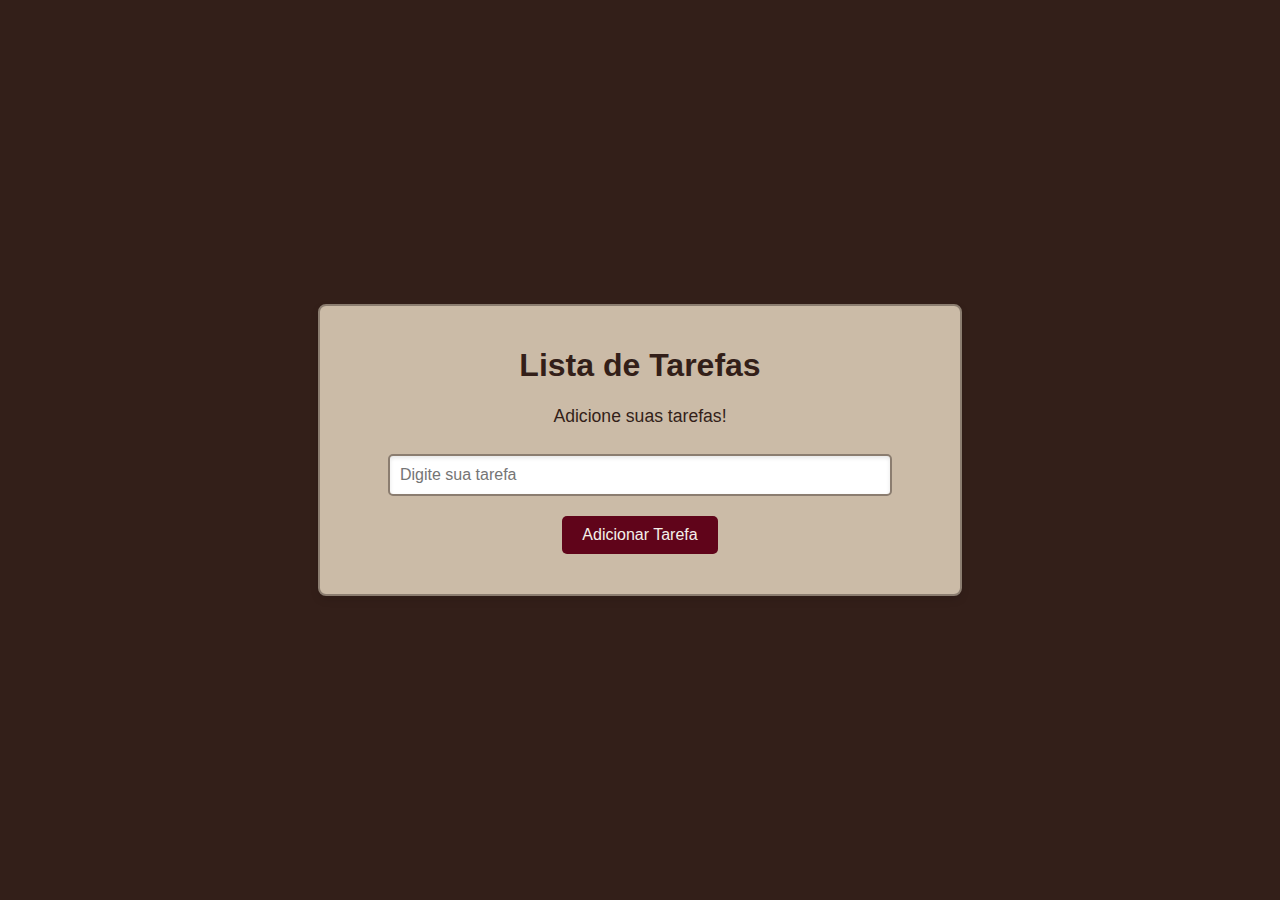
<file: index.html>
<!DOCTYPE html>
<html lang="pt-BR">

<head>
    <meta charset="UTF-8">
    <meta name="viewport" content="width=device-width, initial-scale=1.0">
    <title>Lista de Tarefas</title>
    <link rel="stylesheet" href="javin.css">
</head>

<body>
    <div class="container">
        <h1>Lista de Tarefas</h1>
        <p>Adicione suas tarefas!</p>

        <!-- Campo de entrada -->
        <input type="text" id="inputtarefa" placeholder="Digite sua tarefa">

        <!-- Botão para adicionar -->
        <button onclick="adicionarTarefa()">Adicionar Tarefa</button>

        <!-- Mensagem de sucesso -->
        <p id="mensagem"></p>

        <!-- Lista de tarefas -->
        <ul id="tarefa"></ul>
    </div>

    <!-- Script JavaScript -->
    <script src="java.js"></script>
</body>

</html>
</file>
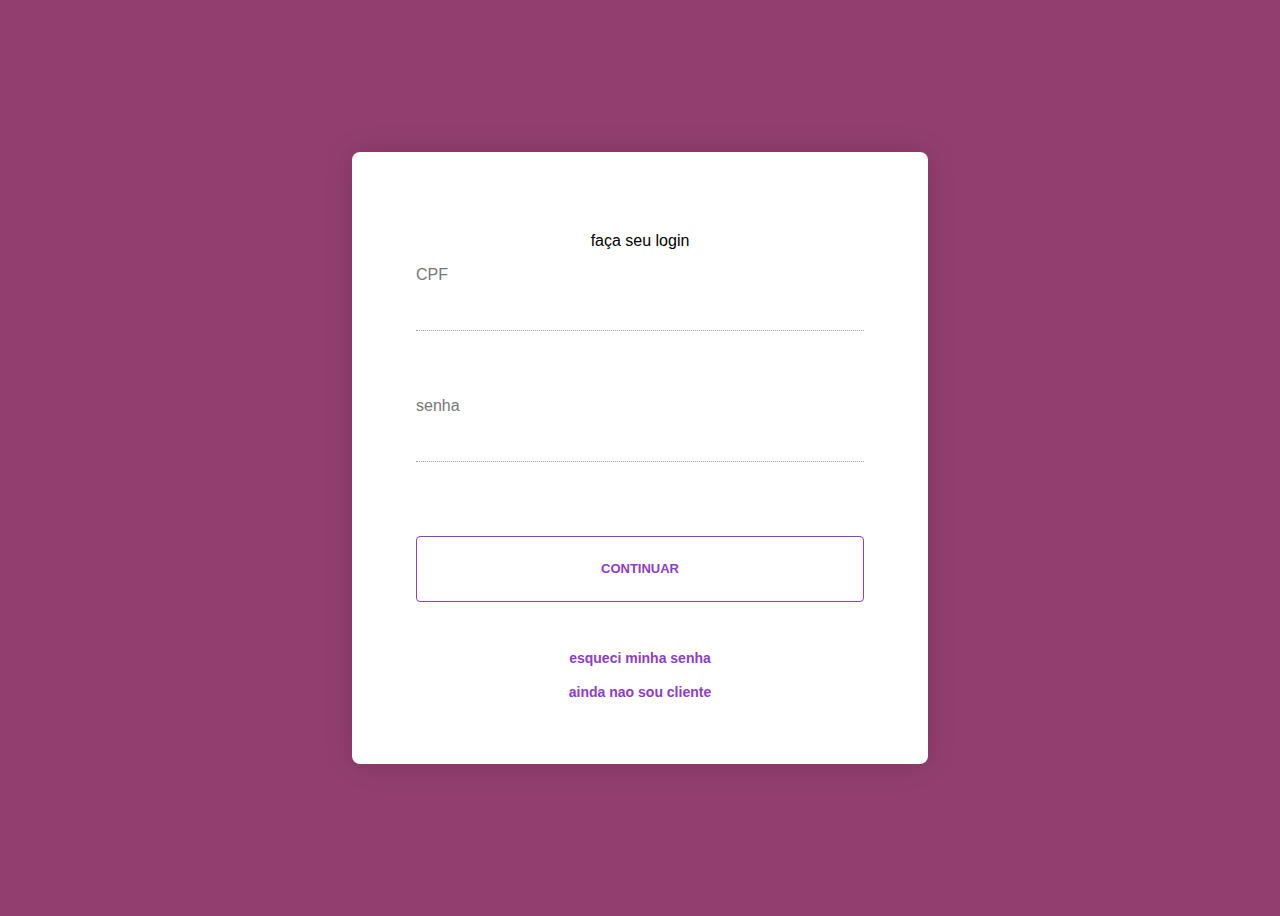
<file: banco.html>
<!DOCTYPE html>
<html lang="pt-BR">

<head>
    <meta charset="UTF-8">
    <meta name="viewport" content="width=device-width, initial-scale=1.0">
    <title>banco</title>
    <link rel="stylesheet" href="banco.css">
</head>

<body>
    <form>
        <p>faça seu login</p>
        <label for="cpf">CPF <input type="text" id="cpf" /></label><br>
        <label for="password">senha <input type="password" id="password" /></label><br>
        <button>continuar</button>
        <a href="#">esqueci minha senha </a>
        <a href="#">ainda nao sou cliente</a>
    </form>





    </form>
</body>

</html>
</file>
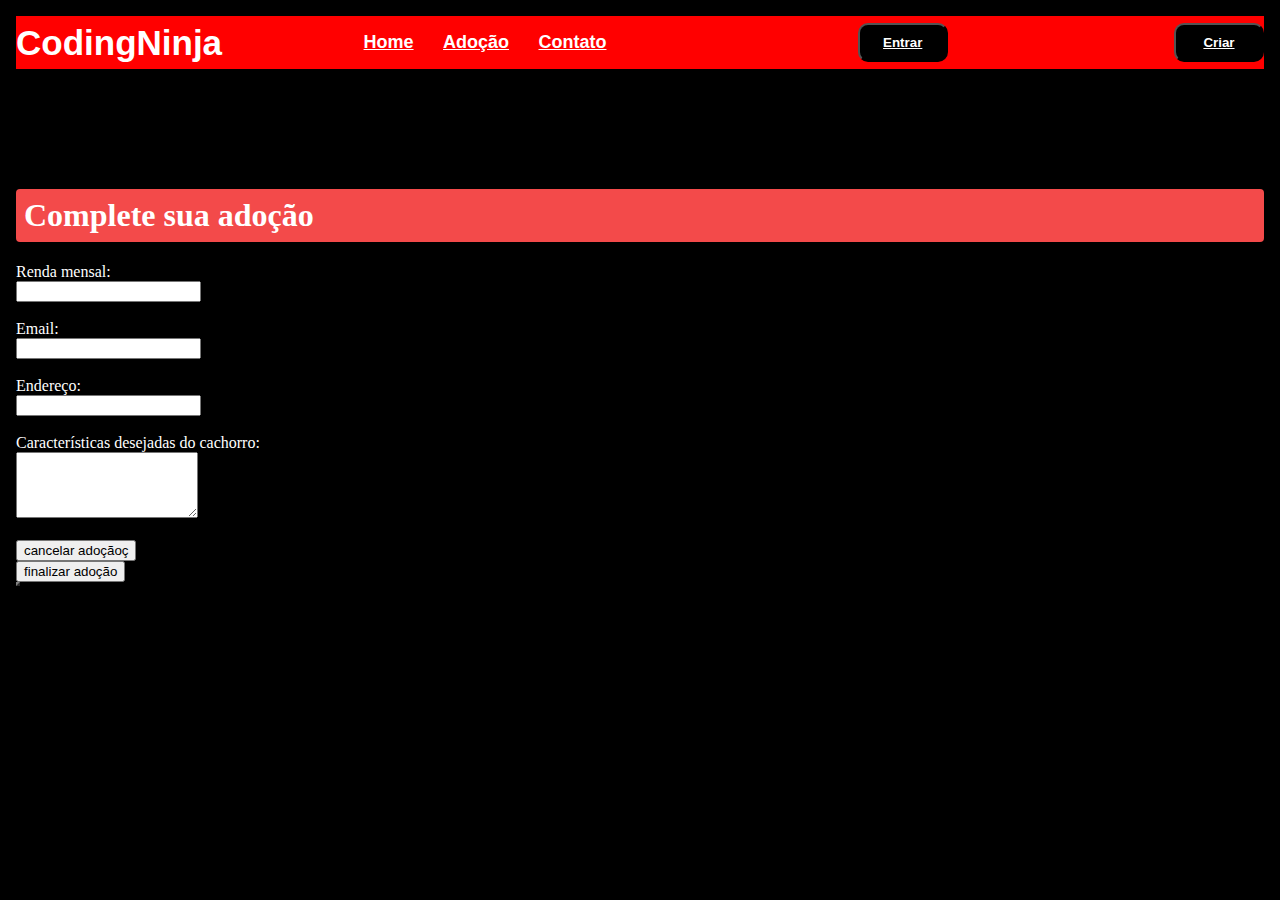
<file: teste/pets/adocao.html>
<!DOCTYPE html>
<html lang="pt-BR">

<head>
    <meta charset="UTF-8">
    <meta name="viewport" content="width=device-width, initial-scale=1.0">
    <title>Formulário de Adoção</title>
    <link rel="stylesheet" href="sites.css">
</head>

<body>
    <nav class="navbar">
        <div class="navdiv">
            <div class="logo"><a href="">CodingNinja</a></div>
            <ul>
                <li><a href="teste.html">Home</a></li>
                <li><a href="adocao.html">Adoção</a></li>
                <li><a href="contato.html">Contato</a></li>
            </ul>
            <button><a href="#">Entrar</a></button>
            <button><a href="#">Criar</a></button>
        </div>
    </nav>
    <Table border="2">
    <div class="container">
        <h1>Complete sua adoção</h1>
        <form>
        <label for="renda">Renda mensal:</label><br>
        <input type="text" id="renda" name="renda" required><br><br>
        <label for="email">Email:</label><br>
        <input type="email" id="email" name="email" required><br><br>
        <label for="endereco">Endereço:</label><br>
        <input type="text" id="endereco" name="endereco" required><br><br>
        <label for="caracteristicas">Características desejadas do cachorro:</label><br>
        <textarea id="caracteristicas" name="caracteristicas" rows="4" required></textarea><br><br>
   
        <form action="pagina.html" method="get">
            <input type="submit" value="cancelar adoçãoç">
      
        </input>
        </form>
        <form action="pagina.html" method="get">
            <input type="submit" value="finalizar adoção">
    </form>
</table>
</body>

</html>
</file>
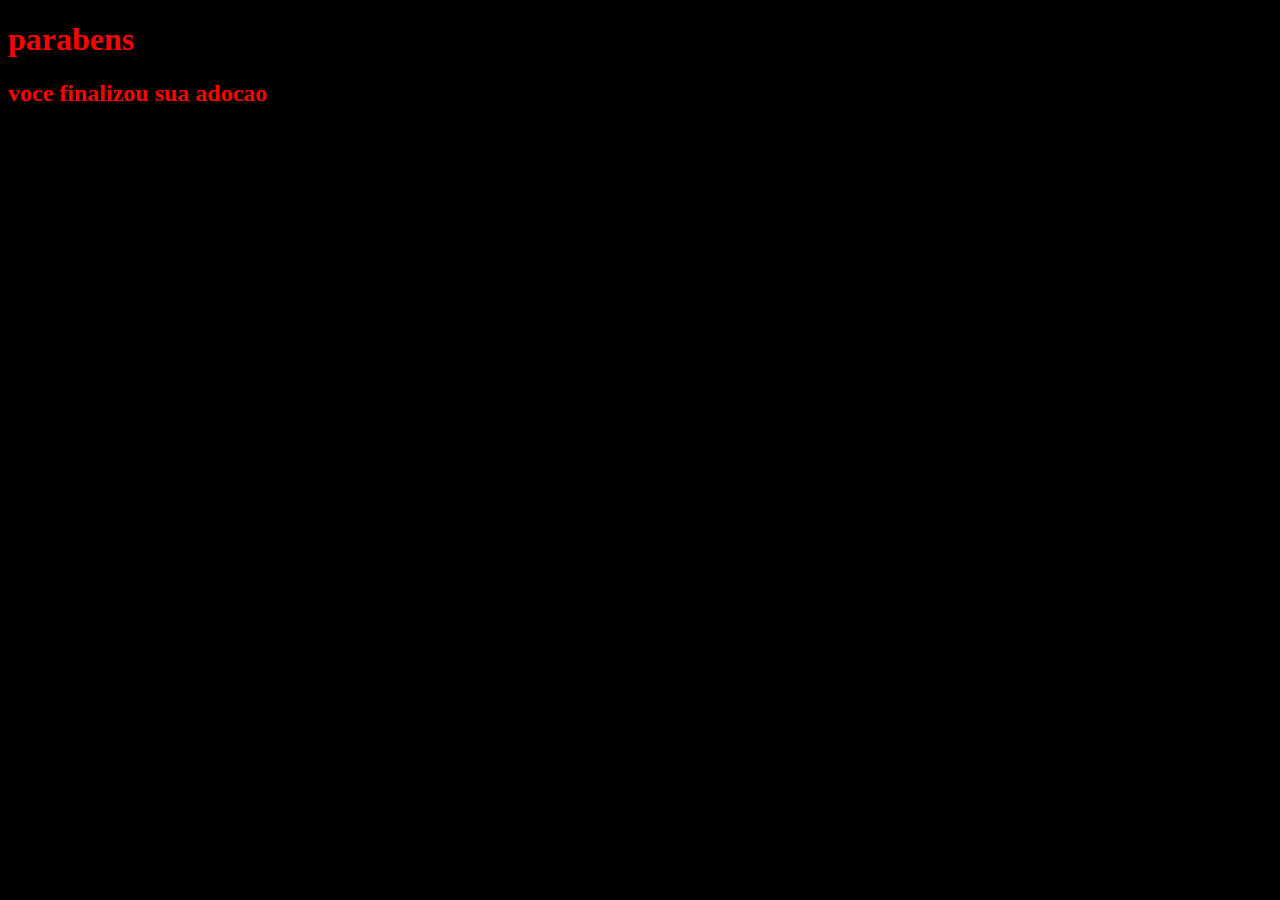
<file: teste/pets/pagina.html>
<!DOCTYPE html>
<html lang="pt-BR">
<head>
    <meta charset="UTF-8">
    <meta name="viewport" content="width=device-width, initial-scale=1.0">
    <link rel="stylesheet" href="sla.css">
  
    <title>Document</title>
</head>
<body>
  <h1> <b>parabens</b></h1>
<h2><strong>voce finalizou sua adocao</strong></h2>
</body>
</html>
</file>
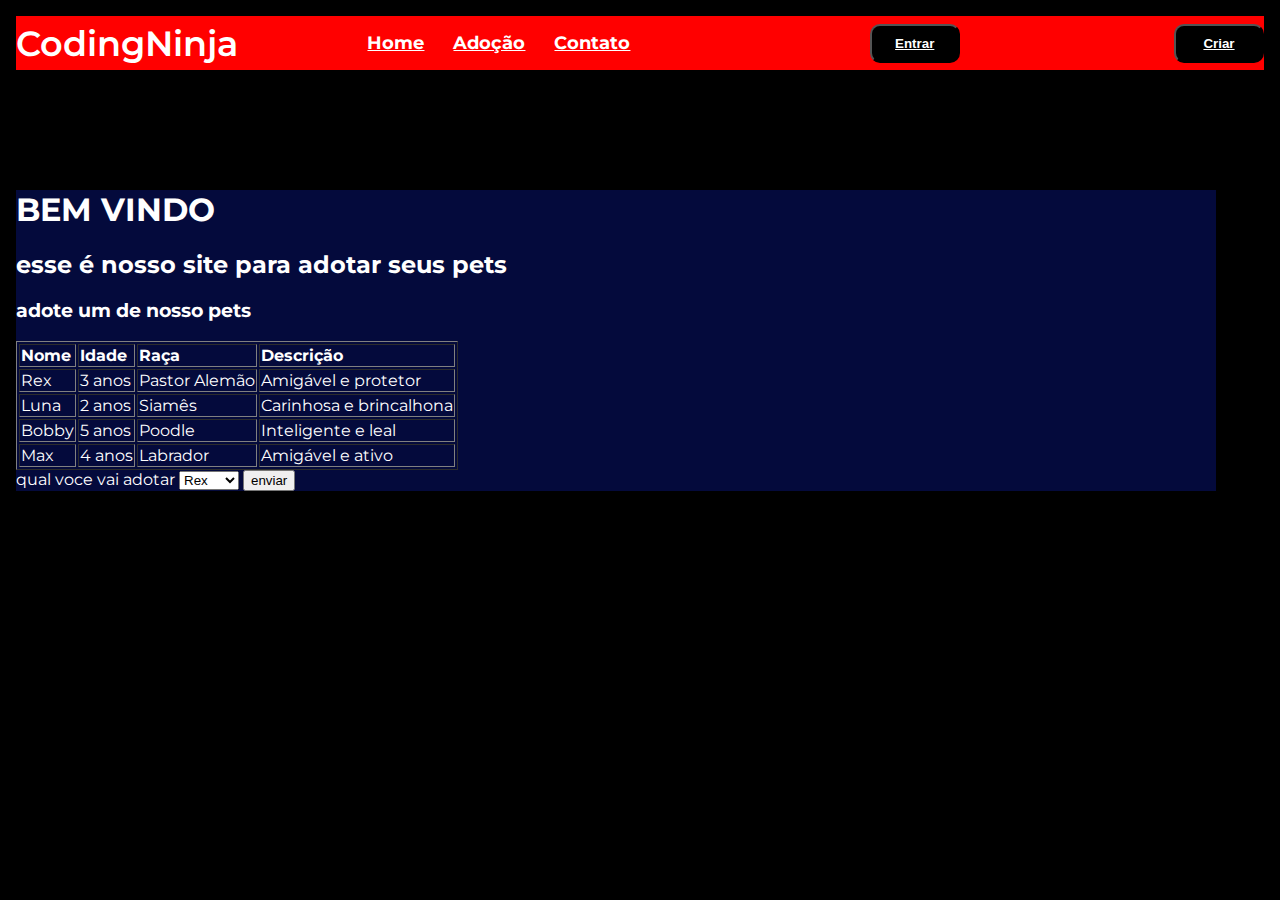
<file: teste/pets/teste.html>
<!DOCTYPE html>
<html lang="pt-BR">

<head>
    <link rel="stylesheet" href="teste.css">
    <meta charset="UTF-8">
    <meta name="viewport" content="width=device-width, initial-scale=1.0">
    <title>pets</title>
    <link href="https://fonts.googleapis.com/css2?family=Montserrat:wght@400;700&display=swap" rel="stylesheet">
</head>

<body>
    <nav class="navbar">
        <div class="navdiv">
            <div class="logo"><a href="">CodingNinja</a></div>
            <ul>
                <li><a href="teste.html">Home</a></li>
                <li><a href="adocao.html">Adoção</a></li>
                <li><a href="contato.html">Contato</a></li>
            </ul>
            <button><a href="#">Entrar</a></button>
            <button><a href="#">Criar</a></button>
        </div>
    </nav>
    <div class="container">

        <style>
             body {
                font-family: 'Montserrat', Arial, sans-serif;
                background-color: #000000; /* cor de fundo suave */
                color: #ffffff; /* cor do texto */
            }
        </style>
        <b>
            <h1>BEM VINDO</h1>
        </b>
        <h2>esse é nosso site para adotar seus pets</h2>
        <h3> adote um de nosso pets</h3>

        <table border="1">
            <tr>
                <th>Nome</th>
                <th>Idade</th>
                <th>Raça</th>
                <th>Descrição</th>
            </tr>
            <tr>
                <td>Rex</td>
                <td>3 anos</td>
                <td>Pastor Alemão</td>
                <td>Amigável e protetor</td>
            </tr>
            <tr>
                <td>Luna</td>
                <td>2 anos</td>
                <td>Siamês</td>
                <td>Carinhosa e brincalhona</td>
            </tr>
            <tr>
                <td>Bobby</td>
                <td>5 anos</td>
                <td>Poodle</td>
                <td>Inteligente e leal</td>
            </tr>
            <tr>
                <td>Max</td>
                <td>4 anos</td>
                <td>Labrador</td>
                <td>Amigável e ativo</td>

            </tr>
        </table>


        <form action="adocao.html" method="get">
            <label for="escolhas">qual voce vai adotar</label>
            <select id="escolhas" name="pet">
                <option value="rex">Rex</option>
                <option value="luna">Luna</option>
                <option value="bobby">Bobby</option>
                <option value="max">Max</option>
            </select>
            <input type="submit" value="enviar">
        </form>
    </div>
</body>

</html>
</file>
<file: javin.css>
body {
    font-family: Arial, sans-serif;
    display: flex;
    justify-content: center;
    align-items: center;
    height: 100vh;
    margin: 0;
    background-color: #331F19; 
}
.container {
    text-align: center;
    background-color: #CBBBA7;
    padding: 20px;
    border-radius: 8px;
    box-shadow: 0 4px 8px rgba(0, 0, 0, 0.1);
    width: 90%;
    max-width: 600px;
    border: 2px solid #8B7D70;
}
h1 {
    color: #331F19;
}
p {
    color: #331F19;
    font-size: 1.1em;
}
button {
    background-color: #60041A;
    color: #F4F0EA;
    padding: 10px 20px;
    border: none;
    border-radius: 5px;
    cursor: pointer;
    font-size: 1em;
    transition: background-color 0.3s ease;
    margin-top: 10px;
}
button:hover {
    background-color: #A34743;
}
ul {
    list-style: none;
    padding: 0;
    margin-top: 20px;
}
ul li {
    background-color: #F4F0EA;
    color: #331F19;
    padding: 10px;
    margin: 5px 0;
    border-radius: 5px;
    box-shadow: 0 2px 4px rgba(0, 0, 0, 0.1);
}

/* Estilo para o campo de entrada */
input[type="text"] {
    padding: 10px;
    width: 80%;
    max-width: 500px;
    margin-top: 10px;
    margin-bottom: 10px;
    border: 2px solid #8B7D70;
    border-radius: 5px;
    font-size: 1em;
    box-shadow: inset 0 2px 4px rgba(0, 0, 0, 0.1);
    outline: none;
    transition: border-color 0.3s ease;
}
input[type="text"]:focus {
    border-color: #60041A;
    box-shadow: inset 0 2px 4px rgba(96, 4, 26, 0.3);
}
</file>
<file: banco.css>
body {
min-height: 100vh;
background: #812259dd;
font-family: sans-serif;
display: grid;
place-items: center;

}
form{
    display: flex;
    flex-direction: column;
    align-items: center;
    width: 100%;
    max-width: 28rem;
    background: #fff;
    padding: 4rem;
    border-radius: 0.5rem;
    box-shadow: 0 0 1.8rem rgba(0, 0, 0, 0.15);

}
label{
    width: 100%;
    color: #777;
    align-self: flex-start;
    transition: 0.15s linear;
}
label:focus-within{
    color: #8d3dc8;
}
input {
    font-size: 1.1875rem;
    color: #404040;
    padding: 1rem 0 0.5rem 0 ;
width: 100%;
    border: none;
    border-bottom-width: 1px;
    transition: 0.15s linear;
margin-bottom: 3rem;
border-color: #a0a0a0;
border-bottom-style: dotted;

}
input:focus {
    outline: none;
    border-color: #8d3dc8;
}
button {
  font-size: 0.8125rem;
  line-height: 2rem;
  font-weight: 700;
  text-transform: uppercase;
 width: 100%;
padding: 1rem 2rem;
cursor: pointer;
background: transparent;
color : #8d3dc8;
border: 1px solid currentColor;
border-radius: 4px;
margin-top: 0.5rem;
transition: 0.25s;
}
button:hover,
button:focus {
    outline: none;
    background: #8d3dc8;
    color: #fff;
}
a {
    color: #8d3dc8;
    text-decoration: none;
    font-weight: 600;
    transition: 0.3s;
    font-size: 0.875rem;
}
a:hover,
a:focus {
    color: #000;
  outline: none;
}
a:first-of-type{
    margin-top: 3rem;
}
a + a {
    margin-top: 1.125rem;
}
</file>
<file: teste/pets/sites.css>
h1 {
    background-color: #f34a4a;
    color: white; /* para o texto ficar visível */
    padding: 8px;
    border-radius: 4px;

}


body {
    background-color: rgba(65, 246, 156, 0.466);
    color: black; /* para o texto ficar visível */
}

.navbar {
    background-color: red; /* cor de fundo da barra de navegação */
    overflow: hidden; /* garante que o conteúdo não transborde */
   font-family: 'Montserrat', Arial, sans-serif;
   margin-bottom: 120px; /* Espaço abaixo da navbar */
}


 .navdiv {
display: flex; align-items: center; justify-content: space-between;
 }
 .logo a {
    font-size: 35px; font-weight: 600; color: white; text-decoration: none;
 }
li {
    list-style: none; display: inline-block
 }
li a {
    color: white; font-size: 18px; font-weight: bold; margin-right: 25px;
}
button {
    background-color: black; margin-left: 10%; border-radius: 10px; padding: 10px; width: 90px;

}
button a {
color: white; font-weight: bold; font-size: 15x;
}
body{
      background-color: rgb(0, 0, 0);
    color: white; /* para o texto ficar visível */
    padding: 8px;
    border-radius: 4px;
}
</file>
<file: teste/pets/sla.css>
h1, h2 {

    color: rgb(255, 0, 0);
    align-items: center;
}
 HTML {
    background-color: black;
    align-items: center;
 }
</file>
<file: teste/pets/teste.css>
body{
      background-color: rgb(0, 0, 0);
    color: white; /* para o texto ficar visível */
    padding: 8px;
    border-radius: 4px;
  
}
.container h1,
.container h2,
.container h3,
.container table,
.container form {
    margin-left: 0;
    text-align: left;
}
.container, .container * {
    text-align: left !important;
    margin-left: 0 !important;
}
.container 
{
    text-align: left; /* Alinha todo o conteúdo à esquerda */
    background-color: rgba(6, 14, 84, 0.716);
    max-width: 1200px; /* largura máxima */
    margin: 0% auto;    /* centraliza na página */
    width: 100%;       /* ocupa toda a largura até o máximo */
}

.navbar {
    background-color: red; /* cor de fundo da barra de navegação */
    overflow: hidden; /* garante que o conteúdo não transborde */
   font-family: 'Montserrat', Arial, sans-serif;
   margin-bottom: 120px; /* Espaço abaixo da navbar */
}


 .navdiv {
display: flex; align-items: center; justify-content: space-between;
 }
 .logo a {
    font-size: 35px; font-weight: 600; color: white; text-decoration: none;
 }
li {
    list-style: none; display: inline-block
 }
li a {
    color: white; font-size: 18px; font-weight: bold; margin-right: 25px;
}
button {
    background-color: black; margin-left: 10%; border-radius: 10px; padding: 10px; width: 90px;

}
button a {
color: white; font-weight: bold; font-size: 15x;
}
</file>
